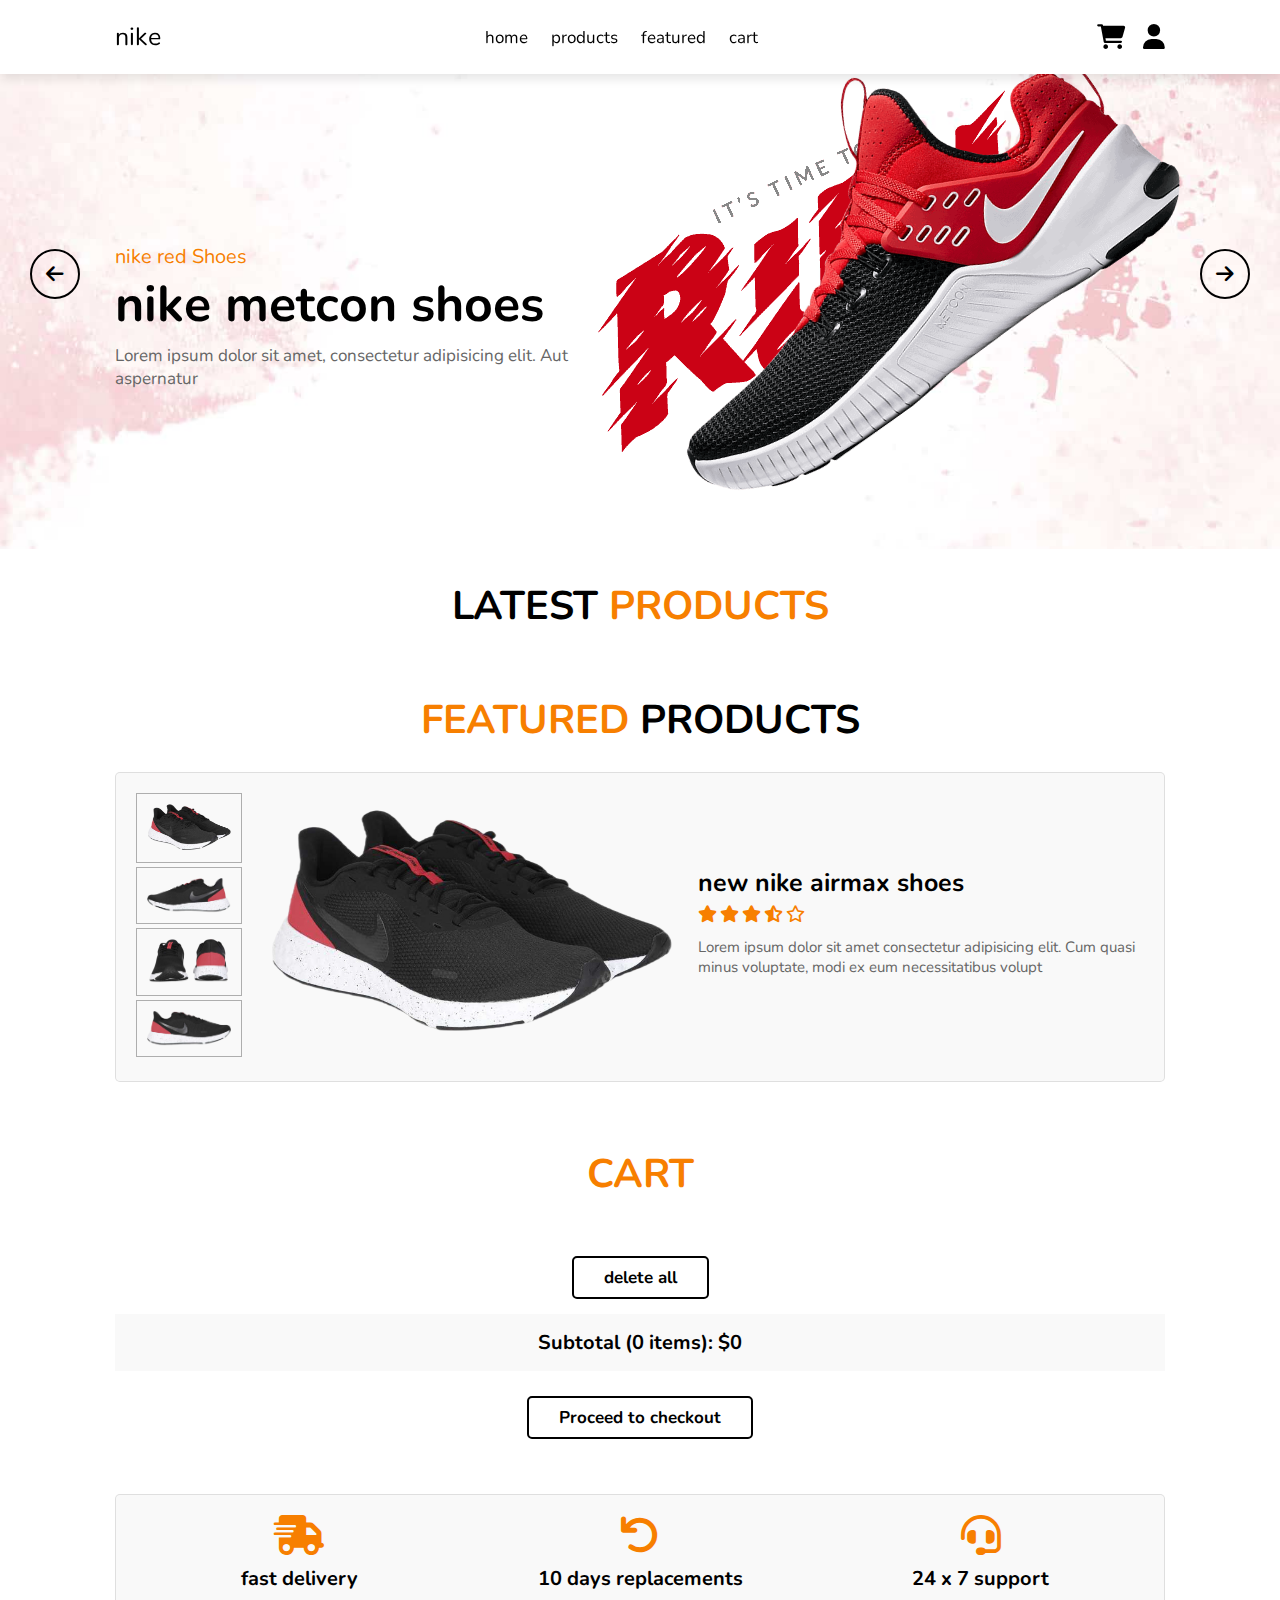
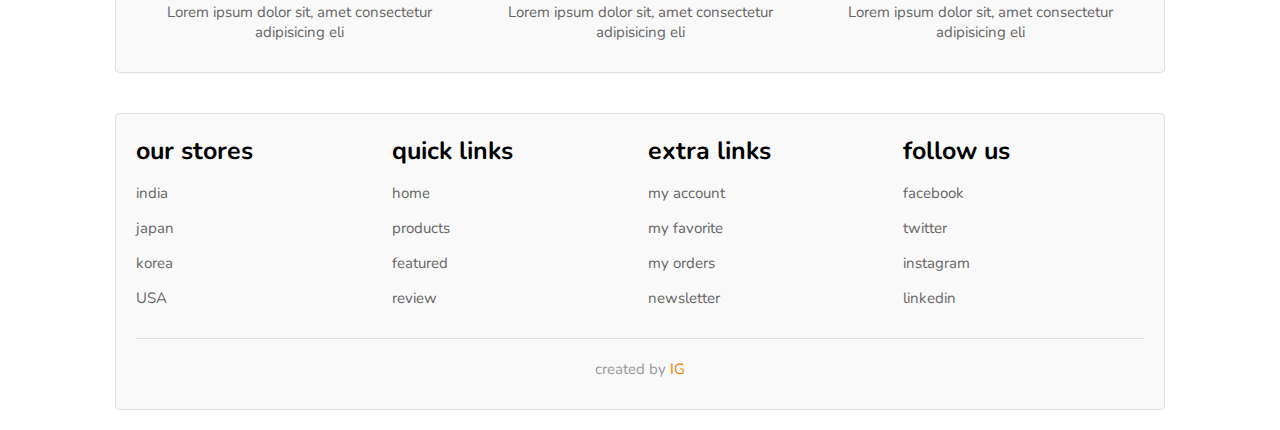
<file: index.html>
<!DOCTYPE html>
<html lang="en">
<head>
    <meta charset="UTF-8">
    <meta http-equiv="X-UA-Compatible" content="IE=edge">
    <meta name="viewport" content="width=device-width, initial-scale=1.0">
    <title>Shoes store</title>

    <!-- font awesome -->
    <link rel="stylesheet" href="https://cdnjs.cloudflare.com/ajax/libs/font-awesome/6.0.0-beta3/css/all.min.css">

    <link rel="stylesheet" href="style.css">
    <link rel="stylesheet" href="responsive.css">
    
</head>   

<!-- 🍚추가할 것
    wish list page
    log in page
    join up page

-->
<body>

    <header>
        <!-- 🥒js12 -->
        <div id="menu-bar" class="fas fa-bars"></div>

        <a href="./index.html" class="logo">nike</a>

        <!-- 🥒js12 -->
        <nav class="navbar">
            <a href="./index.html">home</a>
            <a href="#products">products</a>
            <a href="#featured">featured</a>        
            <a href="./cart.html">cart</a>        
        </nav>

        <div class="icons">
            <a href="./cart.html" class="fas fa-shopping-cart"></a>
            <!-- <a href="./wishList.html" class="fas fa-heart"></a> -->
            <a href="./mypage.html" class="fas fa-user"></a>
        </div>
    </header>

    <!-- 🍉js110 notification_ballon -->

    <!--     
    <div class="notification_ballon">
        <div class="container">
            <div class="rectangle">
                <div class="notification-text">
                    added to cart
                </div>
            </div>
        </div>
    </div>
    -->

    <!-- <div id="snackbar"></div> -->
    <div id="toast-box"></div>


    <!-- home section -->
    <section class="home" id="home">
        <div class="slide-container active">
            <div class="slide">
                <div class="content">
                    <span>nike red Shoes</span>
                    <h3>nike metcon shoes</h3>
                    <p>Lorem ipsum dolor sit amet, consectetur adipisicing elit. Aut aspernatur </p>
                    <!-- <a href="#" class="btn">add to cart</a> -->
                </div>
                <div class="image">
                    <img src="./images/home-shoe-1.png" class="shoe" alt="">
                    <img src="./images//home-text-1.png" class="text" alt="">
                </div>
            </div>
        </div>

        <div class="slide-container ">
            <div class="slide">
                <div class="content">
                    <span>nike blue Shoes</span>
                    <h3>nike metcon shoes</h3>
                    <p>Lorem ipsum dolor sit amet, consectetur adipisicing elit. Aut aspernatur </p>
                    <!-- <a href="#" class="btn">add to cart</a> -->
                </div>
                <div class="image">
                    <img src="./images/home-shoe-2.png" class="shoe" alt="">
                    <img src="./images//home-text-2.png" class="text" alt="">
                </div>
            </div>
        </div>

        <div class="slide-container ">
            <div class="slide">
                <div class="content">
                    <span>nike yellow Shoes</span>
                    <h3>nike metcon shoes</h3>
                    <p>Lorem ipsum dolor sit amet, consectetur adipisicing elit. Aut aspernatur </p>
                    <!-- <a href="#" class="btn">add to cart</a> -->
                </div>
                <div class="image">
                    <img src="./images/home-shoe-3.png" class="shoe" alt="">
                    <img src="./images//home-text-3.png" class="text" alt="">
                </div>
            </div>
        </div>

        <!-- 🥒js22 -->
        <div id="prev" class="fas fa-arrow-left" onclick="prev()"></div>
        <div id="next" class="fas fa-arrow-right" onclick="next()"></div>
    </section>


    <!-- Latest products section -->

 
<section class="products" id="products">

    <h1 class="heading"> latest <span>products</span> </h1>

    <div class="box-container">
        <!-- 🥒 js100. rendering -->
<!-- 
            <div class="box">
                <div class="icons">
                    <button href="#" class="fas fa-heart"></button>             
                    <button href="#" class="fas fa-shopping-cart"></button>
                </div>
                <img src="images/product-1.png" alt="">
                <div class="content">
                    <h3>nike shoes</h3>
                    <div class="price">$120.99 <span>$150.99</span></div>
                    <div class="stars">
                        <i class="fas fa-star"></i>
                        <i class="fas fa-star"></i>
                        <i class="fas fa-star"></i>
                        <i class="fas fa-star"></i>
                        <i class="far fa-star"></i>
                    </div>
                    <a href="#" class="btn">add to cart</a>
                </div>
            </div>

            <div class="box">
                <div class="icons">
                    <button href="#" class="fas fa-heart"></button>             
                    <button href="#" class="fas fa-shopping-cart"></button>
                </div>
                <img src="images/product-2.png" alt="">
                <div class="content">
                    <h3>nike shoes</h3>
                    <div class="price">$120.99 <span>$150.99</span></div>
                    <div class="stars">
                        <i class="fas fa-star"></i>
                        <i class="fas fa-star"></i>
                        <i class="fas fa-star"></i>
                        <i class="fas fa-star"></i>
                        <i class="far fa-star"></i>
                    </div>
                    <a href="#" class="btn">add to cart</a>
                </div>
            </div>

            <div class="box">
                <div class="icons">
                    <button href="#" class="fas fa-heart"></button>             
                    <button href="#" class="fas fa-shopping-cart"></button>
                </div>
                <img src="images/product-3.png" alt="">
                <div class="content">
                    <h3>nike shoes</h3>
                    <div class="price">$120.99 <span>$150.99</span></div>
                    <div class="stars">
                        <i class="fas fa-star"></i>
                        <i class="fas fa-star"></i>
                        <i class="fas fa-star"></i>
                        <i class="fas fa-star"></i>
                        <i class="far fa-star"></i>
                    </div>
                    <a href="#" class="btn">add to cart</a>
                </div>
            </div>

            <div class="box">
                <div class="icons">
                    <button href="#" class="fas fa-heart"></button>             
                    <button href="#" class="fas fa-shopping-cart"></button>
                </div>
                <img src="images/product-4.png" alt="">
                <div class="content">
                    <h3>nike shoes</h3>
                    <div class="price">$120.99 <span>$150.99</span></div>
                    <div class="stars">
                        <i class="fas fa-star"></i>
                        <i class="fas fa-star"></i>
                        <i class="fas fa-star"></i>
                        <i class="fas fa-star"></i>
                        <i class="far fa-star"></i>
                    </div>
                    <a href="#" class="btn">add to cart</a>
                </div>
            </div>

            <div class="box">
                <div class="icons">
                    <button href="#" class="fas fa-heart"></button>             
                    <button href="#" class="fas fa-shopping-cart"></button>
                </div>
                <img src="images/product-5.png" alt="">
                <div class="content">
                    <h3>nike shoes</h3>
                    <div class="price">$120.99 <span>$150.99</span></div>
                    <div class="stars">
                        <i class="fas fa-star"></i>
                        <i class="fas fa-star"></i>
                        <i class="fas fa-star"></i>
                        <i class="fas fa-star"></i>
                        <i class="far fa-star"></i>
                    </div>
                    <a href="#" class="btn">add to cart</a>
                </div>
            </div>

            <div class="box">
                <div class="icons">
                    <button href="#" class="fas fa-heart"></button>             
                    <button href="#" class="fas fa-shopping-cart"></button>
                </div>
                <img src="images/product-6.png" alt="">
                <div class="content">
                    <h3>nike shoes</h3>
                    <div class="price">$120.99 <span>$150.99</span></div>
                    <div class="stars">
                        <i class="fas fa-star"></i>
                        <i class="fas fa-star"></i>
                        <i class="fas fa-star"></i>
                        <i class="fas fa-star"></i>
                        <i class="far fa-star"></i>
                    </div>
                    <a href="#" class="btn">add to cart</a>
                </div>
            </div> -->

    </div>

</section>





    <!-- featured section -->

    <section class="featured" id="featured">

        <h1 class="heading"><span>featured</span> products</h1>

        <div class="row">
            <div class="image-container">
                <div class="small-image">
                    <!-- 🥒js39 -->
                    <img src="images/f-img-1.1.png" class="featured-image-1" alt="">
                    <img src="images/f-img-1.2.png" class="featured-image-1" alt="">
                    <img src="images/f-img-1.3.png" class="featured-image-1" alt="">
                    <img src="images/f-img-1.4.png" class="featured-image-1" alt="">
                </div>

                <!-- 🥒js39-30 -->
                <div class="big-image">
                    <img src="./images/f-img-1.1.png" alt="" class="big-image-1">
                </div>
            </div>

            <div class="content">
                <h3>new nike airmax shoes</h3>
                <div class="stars">
                    <i class="fas fa-star"></i>
                    <i class="fas fa-star"></i>
                    <i class="fas fa-star"></i>
                    <i class="fa-solid fa-star-half-stroke"></i>
                    <i class="far fa-star"></i>
                </div>
                <p>Lorem ipsum dolor sit amet consectetur adipisicing elit. Cum quasi minus voluptate, modi ex eum necessitatibus volupt</p>
                <!-- 
                    <div class="price">$80.99  <span>$120.99</span></div>
                     <a href="#" class="btn">add to cart</a> 
                -->
            </div>
        </div>          
    </section>
    
      <!-- cart section -->
  <!-- <section id="cartSection"> -->
  <section class="cartSection">
        
    <h1 class="heading"><span>Cart</span> </h1>

    <div class="cart">
        <div class="cart-header">
            <div class="column1"></div>
            <div class="column2"> </div>
            <div class="column3"></div>
        </div>
        <div class="cart-items">

            <!-- 🥒js13-40 - render Cart Items -->
        <!-- 

            <div class="cart-item">
                <div class="item-info">
                    <img src="./img/Clothing-Fill-Color(1).png" alt="">
                    <h4>item.name</h4>
                </div>
                <div class="unit-price">
                    <small>$</small>item.price
                </div>
                <div class="units">
                    <div class="btn minus" >-</div>
                    <div class="number">numberOfUnits</div>
                    <div class="btn plus" >+</div>           
                </div>
            </div>

        -->
        </div>
        <div class="cart-footer">
            <div class="delete-all">
                <button class="delete-all-btn btn">delete all</button>
            </div>
            <h1 class="subtotal">
                Subtotal (0 items): $0
            </h1>
            <div class="checkout">
                <button class="btn checkoutBtn">Proceed to checkout</button>
                
            </div>
        </div>
  </section>

       <!-- service section -->
    
    <section class="service">
        <div class="box-container">
            <div class="box">
                <i class="fas fa-shipping-fast"></i>
                <h3>fast delivery</h3>
                <p>Lorem ipsum dolor sit, amet consectetur adipisicing eli</p>
            </div>

            <div class="box">
                <i class="fas fa-undo"></i>
                <h3>10 days replacements</h3>
                <p>Lorem ipsum dolor sit, amet consectetur adipisicing eli</p>
            </div>

            <div class="box">
                <i class="fas fa-headset"></i>
                <h3>24 x 7 support</h3>
                <p>Lorem ipsum dolor sit, amet consectetur adipisicing eli</p>
            </div>


        </div>
    </section>


    <!-- footer  section-->
    <section class="footer">
        <div class="box-container">
            <div class="box">
                <h3>our stores</h3>
                <a href="#">india</a>
                <a href="#">japan</a>
                <a href="#">korea</a>
                <a href="#">USA</a>                
            </div>

            <div class="box">
                <h3>quick links</h3>
                <a href="#">home</a>
                <a href="#">products</a>
                <a href="#">featured</a>
                <a href="#">review</a>                
            </div>

            <div class="box">
                <h3>extra links</h3>
                <a href="#">my account</a>
                <a href="#">my favorite</a>
                <a href="#">my orders</a>
                <a href="#">newsletter</a>                
            </div>

            <div class="box">
                <h3>follow us</h3>
                <a href="#">facebook</a>
                <a href="#">twitter</a>
                <a href="#">instagram</a>
                <a href="#">linkedin</a>                
            </div>

            <div class="credit">created by <span>IG</span></div>
        </div>
    </section>


  









    <script src="./products.js"></script>
    <script src="script.js"></script>
</body>
</html>
</file>
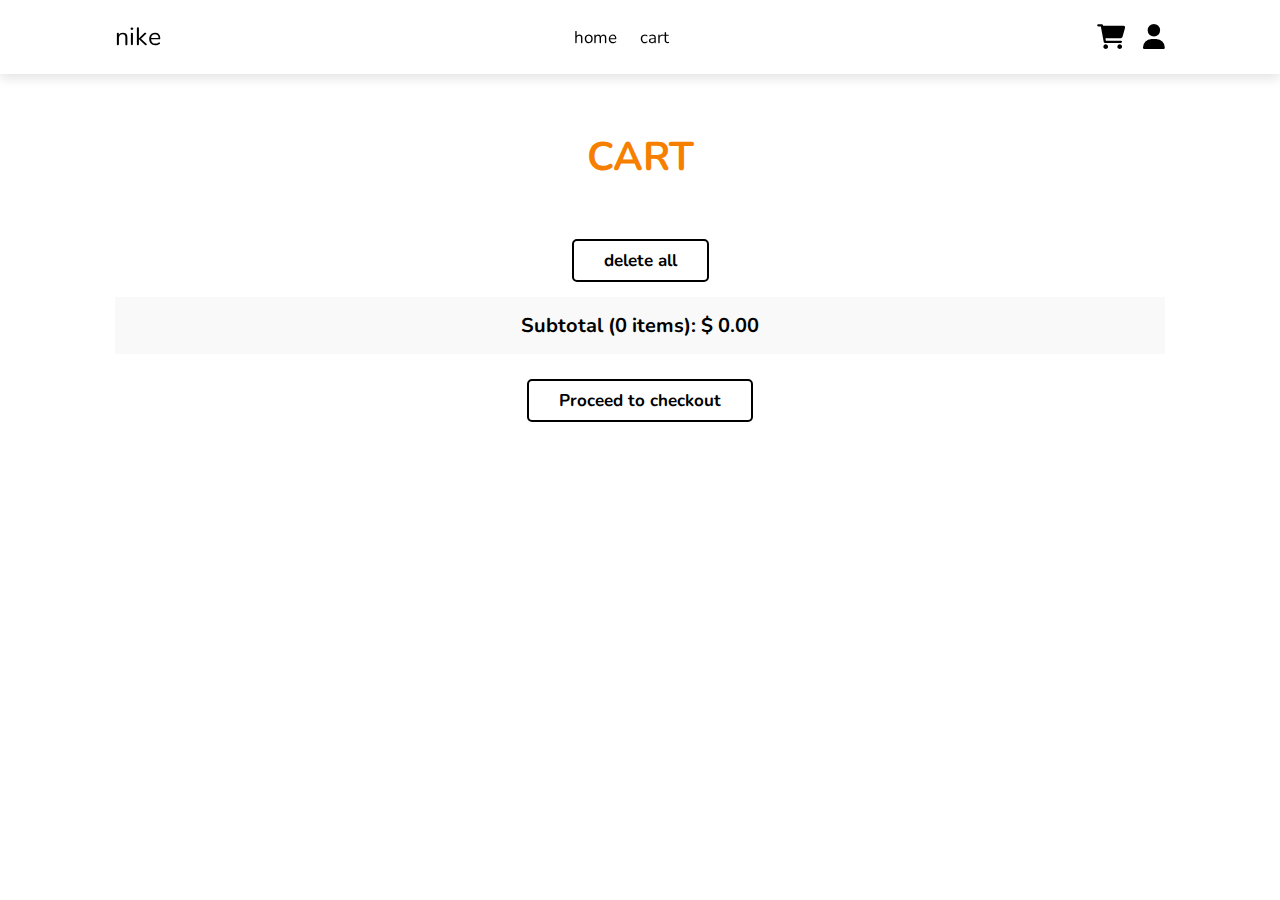
<file: cart.html>
<!DOCTYPE html>
<html lang="en">
<head>
    <meta charset="UTF-8">
    <meta http-equiv="X-UA-Compatible" content="IE=edge">
    <meta name="viewport" content="width=device-width, initial-scale=1.0">
    <title>Document</title>

     <!-- font awesome -->
     <link rel="stylesheet" href="https://cdnjs.cloudflare.com/ajax/libs/font-awesome/6.0.0-beta3/css/all.min.css">

    <link rel="stylesheet" href="style.css">
    <link rel="stylesheet" href="responsive.css">

</head>
<body>
    <nav class="nav">
    </nav>


    <div style="padding: 5rem;"></div>
 


    <section id="cartSection">
        
        <h1 class="heading"><span>Cart</span> </h1>
    
        <div class="cart">
            <div class="cart-header">
                <div class="column1"></div>
                <div class="column2"> </div>
                <div class="column3"></div>
            </div>
            <div class="cart-items">
    
                <!-- 🍖js13-40 - render Cart Items -->
            <!-- 
    
                <div class="cart-item">
                    <div class="item-info">
                        <img src="./img/Clothing-Fill-Color(1).png" alt="">
                        <h4>item.name</h4>
                    </div>
                    <div class="unit-price">
                        <small>$</small>item.price
                    </div>
                    <div class="units">
                        <div class="btn minus" >-</div>
                        <div class="number">numberOfUnits</div>
                        <div class="btn plus" >+</div>           
                    </div>
                </div>
    
            -->
            </div>
            <div class="cart-footer">
                <div class="delete-all">
                    <button class="delete-all-btn btn">delete all</button>
                </div>
                <h1 class="subtotal">
                    Subtotal (0 items): $0
                </h1>
                <div class="checkout">
                    <button class="btn checkoutBtn">Proceed to checkout</button>
                    
                </div>
            </div>
    </section>


    <footer></footer>


    




<script src="./nav.js"></script>
    <script src="./products.js"></script>
    <script src="cart.js"></script>
</body>
</html>
</file>
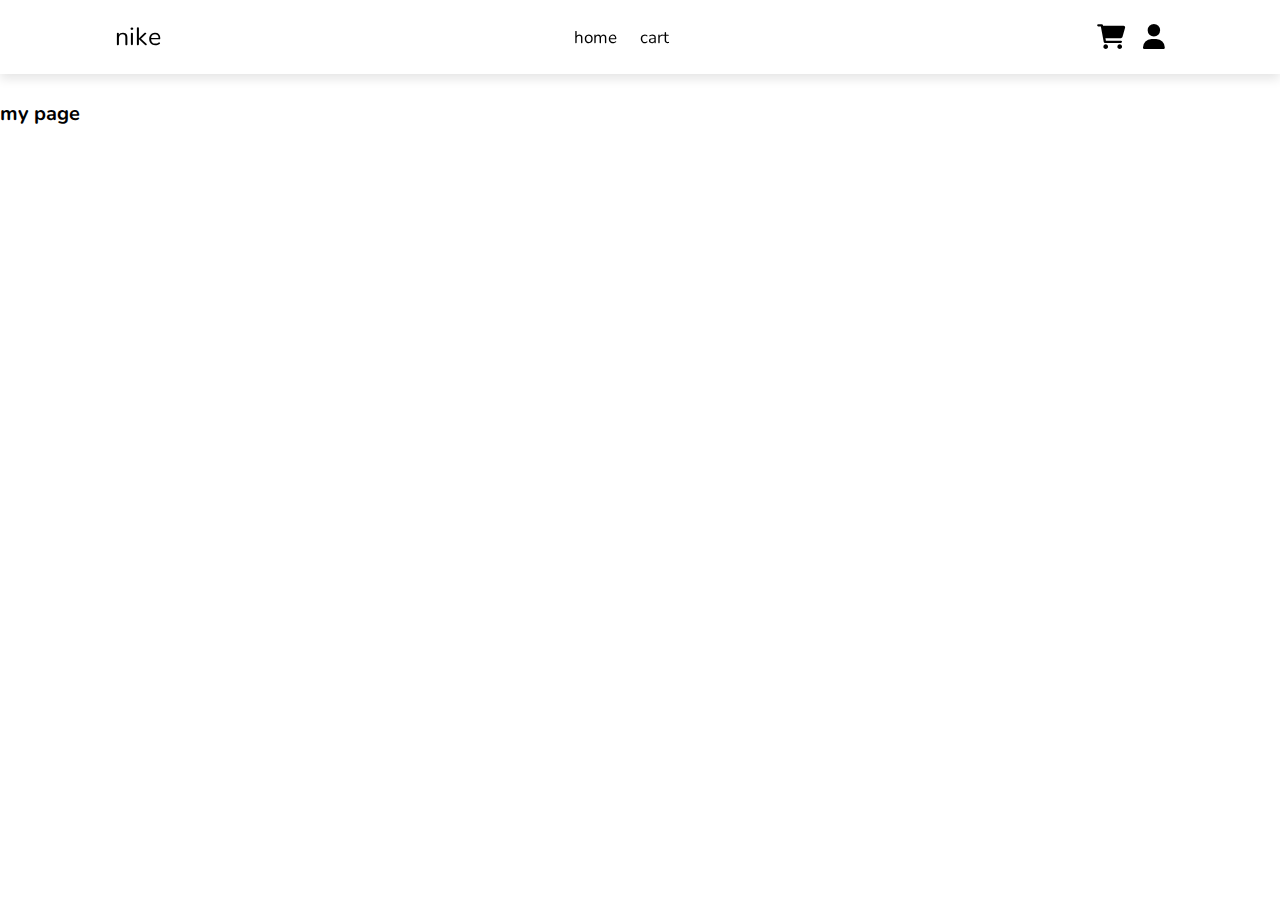
<file: mypage.html>
<!DOCTYPE html>
<html lang="en">
<head>
    <meta charset="UTF-8">
    <meta http-equiv="X-UA-Compatible" content="IE=edge">
    <meta name="viewport" content="width=device-width, initial-scale=1.0">
    <title>Document</title>

     <!-- font awesome -->
     <link rel="stylesheet" href="https://cdnjs.cloudflare.com/ajax/libs/font-awesome/6.0.0-beta3/css/all.min.css">

    <link rel="stylesheet" href="style.css">
    <link rel="stylesheet" href="responsive.css">

</head>
<body>
    <nav class="nav">
    </nav>
    <div style="padding: 5rem;"></div>

    <section class="home" id="home">
        
        <h1>my page</h1>
    </section>

    <footer></footer>


    <script src="./nav.js"></script>
</body>
</html>
</file>
<file: style.css>
@import url('https://fonts.googleapis.com/css2?family=Nunito:wght@200;300;400;600;700&display=swap');

:root{
    --black: #000;
    --orange: #f77f00;
}

*{
    font-family: 'Nunito', sans-serif;
    margin: 0; 
    padding: 0;    
    box-sizing: border-box;
    outline: none; 
    border: none;
    text-decoration: none;
    transition: all .2s linear;
}

html{    
    font-size: 62.5%;
    overflow-x: hidden;
      /* 🍚scroll-padding-top:
  scroll했을때 top에 padding을 넣고 멈춤
   https://developer.mozilla.org/en-US/docs/Web/CSS/scroll-padding-top  */
    scroll-padding-top: 6rem;
    scroll-behavior: smooth;
}

section{
    padding: 2rem 9%;
}

.heading{
    text-align: center;
    text-transform: uppercase;
    font-size: 4rem;
    color: var(--black);
    padding: 1rem;
}

.heading span{
    text-transform: uppercase;
    color: var(--orange);
}

.btn{
    display: inline-block;
    margin-top: 1rem;
    border-radius: .5rem;
    border: 0.2rem solid var(--black);
    font-weight: bolder;
    font-size: 1.7rem;
    color: var(--black);
    cursor: pointer;
    background-color: #fff;
    padding: 0.8rem 3rem;
}

.btn:hover{
    background:var(--orange);
    color:#fff;
}

.btn:active {
    position: relative;
    top: 1px;
  }


/* header section*/

header{
    position: fixed;
    top: 0; left: 0; right: 0;
    z-index: 1000;
    background-color: #fff;
    padding: 2rem 9%;
    display: flex;
    align-items: center;
    justify-content: space-between;
    box-shadow: 0 0.5rem 1rem rgba(0, 0, 0, 0.1); 
    
}

header .logo{
    font-size: 2.5rem;
    color: var(--black);
}

header .navbar a{
    font-size: 1.7rem;
    color: var(--black);
    margin: 0 1rem;
}

header .navbar a:hover{
    color: var(--orange);
}

header .icons a {
    font-size: 2.5rem;
    color: var(--black);
    margin-left: 1.5rem;
    
}

header .icons a:hover{
    color: var(--orange);
}

#menu-bar{
    font-size: 2.5rem;
    padding: 0.5rem 1.5rem;
    border: 0.1rem solid var(--black);
    color: var(--black);
    border-radius: 0.3rem;
    cursor: pointer;
    display: none; /* 🥒css30 */
}


/* 👉js110 toast  */
 
.toast {
    visibility: hidden;
    
    min-width: 250px;
    margin-left: -125px;

    background-color: #333;
    color: #fff;
    text-align: center;
    border-radius: 5px;
    padding: 16px;

    position: fixed;
    left: 50%;
    bottom: 30px;

    font-size: 17px;
    z-index: 1;
    }

.show {
visibility: visible;
-webkit-animation: fadein 0.5s, fadeout 0.5s 2.5s;
animation: fadein 0.5s, fadeout 0.5s 2.5s;
}

@-webkit-keyframes fadein {
from {bottom: 0; opacity: 0;} 
to {bottom: 30px; opacity: 1;}
}

@keyframes fadein {
from {bottom: 0; opacity: 0;}
to {bottom: 30px; opacity: 1;}
}

@-webkit-keyframes fadeout {
from {bottom: 30px; opacity: 1;} 
to {bottom: 0; opacity: 0;}
}

@keyframes fadeout {
from {bottom: 30px; opacity: 1;}
to {bottom: 0; opacity: 0;}
}


  
  @keyframes scale-in {
    100% {
        transform: scale(1);
        opacity: 1;
    }
  }
  
  @keyframes expand {
    50% {
        width: 350px;
        border-radius: 6px;
    }
    100% {
        width: 300px;
        border-radius: 4px;
        box-shadow: 0px 1px 3px 0px rgba(0,0,0,.2),
                                0px 1px 1px 0px rgba(0,0,0,.14),
                                0px 3px 3px -1px rgba(0,0,0,.12);
    }
  }
  
  @keyframes fade-in {
    0% {
        opacity: 0;
    }
    100% {
        opacity: .8;
    }
  }

  


/* home section */

.home{
    padding: 0;
    position: relative;
}

.home .slide-container .slide{
    
    min-height: 50vh;
    
    display: flex;
    align-items: center;
    flex-wrap: wrap; /* 🦄 flex*/
    
    gap: 1.5rem; /* 🦄flex에서도 사용가능 */
    padding: 0 9%;
    padding-top: 9rem;
}


.home .slide-container .slide .content{
    
     /* 🦄https://developer.mozilla.org/en-US/docs/Web/CSS/flex      
     flex-grow : 1;        (여백을 각 div가 1씩 똑같이 나눠가짐)
    flex-shrink : 1;      (화면크기따라서 같이 작아짐)
    flex-basis : 40rem;     (기본크기 40rem)
    */
     flex: 1 1 40rem;
     animation: slideContent 0.5s linear 1s backwards;
}

@keyframes slideContent{
    0%{
        opacity: 0;
        transform: translateX(-10rem);
    }
}

.home .slide-container .slide .image{
    flex: 1 1 50rem;        /* 🦄 flex */
    padding-bottom: 15rem;
    position: relative;
    z-index: 0;
}

.home .slide-container .slide .image .shoe{
    
    width: 100%;
    transform: rotate(-35deg);
    animation: shoe 0.3s linear;
}

@keyframes shoe {
    0%{
        transform: rotate(0deg) scale(0.5);
    }
    
}

.home .slide-container .slide .image .text{
    position: absolute;
    top: 0; left: 0;
    z-index: -1;
    animation: shoeText 0.5s linear 0.5s backwards;
}

@keyframes shoeText {
    0%{
        opacity: 0;
        top: -10rem;
    }    
}

.home .slide-container .slide .content span{
    font-size: 2rem;
    color: var(--orange);
}
.home .slide-container .slide .content h3{
    font-size: 5rem;
    color: var(--black);
}
.home .slide-container .slide .content p{
    font-size: 1.7rem;
    color: #666;
    padding: 0.5rem 0;
}

.home .slide-container:nth-child(1) .slide{
    background: url(./images/home-bg-1.jpg) no-repeat;
    background-size: cover;
    background-position: center;
}
.home .slide-container:nth-child(2) .slide{
    background: url(./images/home-bg-2.jpg) no-repeat;
    background-size: cover;
    background-position: center;
}
.home .slide-container:nth-child(3) .slide{
    background: url(./images/home-bg-3.jpg) no-repeat;
    background-size: cover;
    background-position: center;
}

.home .slide-container{
    display: none; /* 🥒js22 css  */
}

.home .slide-container.active{
    display: block; /* 🥒js22 css  */
}

.home #prev,
.home #next{
    position: absolute;
    top: 50%;
    transform: translateY(-50%);
    border-radius: 50%;
    z-index: 100;

    height: 5rem;   /* 🥒css20 */
    width: 5rem;
    line-height: 4.5rem; /* 🦄css20 수직정렬 */
    font-size: 2rem;

    color: var(--black);
    border: 0.2rem solid var(--black);
    cursor: pointer;
    text-align: center; /* 🦄수평정렬 */
}

.home #prev{
    left:3rem;
}
  
.home #next{
    right:3rem;
}

.home #prev:hover,
.home #next:hover{
  color:#fff;
  background:var(--orange);
}


/* service section*/

.service .box-container{

    display: flex;
    flex-wrap: wrap;
    gap: 1.5rem;
    background: #f9f9f9;
    border: 0.1rem solid rgba(0, 0, 0, 0.1);
    border-radius: 0.5rem;
    padding: 2rem;
}

.service .box-container .box{    
    text-align: center;
    flex:  1 1 30rem;
}

.service .box-container .box i{
    font-size: 4rem;
    color: var(--orange);
}
.service .box-container .box h3{
    font-size: 2rem;
    color:var(--black);
    padding-top: 1rem;
    
}
.service .box-container .box p{
    font-size: 1.5rem;
    color:#666;
    padding:1rem 0;
}


/*Latest products section */

.products .box-container{
    display: flex;
    flex-wrap: wrap;
    gap: 1.5rem;
}

.products .box-container .box{
    flex:1 1 30rem;

    position: relative;

    border:.1rem solid rgba(0,0,0,.1);
    border-radius: .5rem;
    text-align: center;

    overflow: hidden;
    background:#f9f9f9;

}

.products .box-container .box .content{
    padding:1.5rem;
}

.products .box-container .box img{
    height: 10rem;
    transform: rotate(-35deg);

    /* 🦄filter  이미지에 세피아, 흑백같은 효과 넣기*/
    filter: drop-shadow(0 0.5rem 1rem ); 

    margin: 8rem 2rem;
}

.products .box-container .box:hover img{
    transform: rotate( 0deg) scale(1.2);
}

.products .box-container .box .icons{
    display: flex;
    flex-flow: column;  /* 🦄flex-flow */
    position: absolute; 
    top:.5rem; left:-10rem; /* css */

}

.products .box-container .box:hover .icons{
    left:1rem;
}

.products .box-container .box .icons button{
    height:4.5rem;
    width:5rem;
    line-height: 4.5rem;
    font-size: 2rem;
    color:var(--black);
    border:.1rem solid var(--black);
    border-radius: .5rem;
    background:#fff;
    margin-top: .5rem;
}

.products .box-container .box .icons button:hover{
    background:var(--orange);
    color:#fff;
}
  
.products .box-container .box .content h3{
    color:var(--black);
    font-size: 2.5rem;
}

.products .box-container .box .content .price{
    color:var(--black);
    font-size: 2.5rem;
    font-weight: bolder;
    padding:1rem 0;
}
  
.products .box-container .box .content .price span{
    color:var(--orange);
    font-size: 1.5rem;
    text-decoration: line-through; /* 🦄 text-decoration */
    
}
  
.products .box-container .box .content .stars{
    padding-bottom: 1rem;
}

.products .box-container .box .content .stars i{
    font-size: 1.7rem;
    color:var(--orange);
}

/* featured section  */
.featured .row{
    display: flex;
    flex-wrap: wrap;
    gap:1.5rem;
    border:.1rem solid rgba(0,0,0,.1);
    border-radius: .5rem;
    background:#f9f9f9;
    padding:2rem;
    align-items: center;
    margin:1.5rem 0;
    
}
  
.featured .row .content{
    flex:1 1 40rem;
}
.featured .row .image-container{
    display:flex;
    gap:1.5rem;
    align-items: center;
    flex:1 1 50rem;
}
.featured .row .image-container .small-image{
    width:20%;
}

.featured .row .image-container .big-image{
    width:80%;
    padding:1rem;
}

.featured .row .image-container .small-image img{
    width:100%;
    padding:1rem;
    border:.1rem solid rgba(0,0,0,.3);
    cursor: pointer;
}
.featured .row .image-container .small-image img:hover{
    background:#ccc;
}

.featured .row .image-container .big-image img{
    width:100%;
}

.featured .row .image-container .big-image img:hover{
    transform: scale(1.05);
}

.featured .row .content h3{
    font-size: 2.5rem;
    color:var(--black);
    
}
.featured .row .content .stars i{
    font-size: 1.7rem;
    color:var(--orange);
    padding:.5rem 0;
}

.featured .row .content p{
   
    font-size: 1.5rem;
    color:#666;
    padding:1rem 0;
}

.featured .row .content .price{
    font-size: 2.5rem;
    color:var(--black);
    font-weight: bolder;
}
  
.featured .row .content .price span{
    font-size: 1.5rem;
    color:var(--orange);
    text-decoration: line-through;
}


/* footer */

.footer .box-container{
    border:.1rem solid rgba(0,0,0,.1);
    border-radius: .5rem;
    background:#f9f9f9;
    padding:2rem;
    display: flex;
    flex-wrap: wrap;
    gap:1.5rem;
}
  

.footer .box-container .box{
    flex:1 1 20rem;
}
  
.footer .box-container .box h3{
    color:var(--black);
    font-size: 2.5rem;
    padding-bottom: 1.5rem;
}
  
.footer .box-container .box a{
    color:#666;
    font-size: 1.5rem;
    padding-bottom: 1.5rem;
    display: block;
}
  
.footer .box-container .box a:hover{
    color:var(--orange);
}
  
.footer .box-container .credit{
    text-align: center;
    width:100%;
    border-top: .1rem solid rgba(0,0,0,.1);
    font-size: 1.5rem;
    padding:1rem;
    padding-top: 2rem;
    color:#999;
}
  
.footer .box-container .credit span{
    color:var(--orange);
}
  



/*🍀🥒js13 CART */
.cart {
    width: 100%;
    position: relative;
}

.cart-header {
    display: flex;
    justify-content: space-around;
    padding: 10px 0;
}

.cart-items {
    max-height: calc(100vh - 247px);
    overflow-y: auto;
    overflow-x: hidden;
}

.cart-item {
    display: flex;
    justify-content: space-around;
    padding: 10px 0;

}
.cart-item div {
    display: flex;
    align-items: center;
    justify-content: center;
}

.cart-item .item-info {
    flex: 1;
    background-color: rgba(255, 255, 255, 0.6);

    border-radius: 0 10px 10px 0;

    padding: 10px;
}
.cart-item .item-info:hover {
    background-color: var(--orange);
    cursor: pointer;
}
.cart-item .item-info img {
    width: 175px;        
}

.cart-item .unit-price .delete {
    width: 40px;        
}

.cart-item .item-info h4{
    font-size: 20px;
}

.cart-item .unit-price {
    flex: 1;
    font-size: 20px;
}

.cart-item .units {
    flex: 1;
}
.cart-item .units .number {
    margin: 0 10px;

    font-size: 20px;
}

.cart-item .delete {
    
    cursor: pointer;

}

.cart-item .delete:hover{
    background:var(--orange);
    color:#fff;

    border-radius: 0.3rem;
}



.cart-item .units .mybtn {
    border-radius: 50%;
    border: #000 1px solid;
    padding: 1rem;

    cursor: pointer;

}    

.cart-item .units .mybtn:hover{
    background:var(--orange);
    color:#fff;
}





/* cart footer */
.cart-footer {
    width: 100%;
}
.cart-footer div, 
.cart-footer h1{
    display: flex;
    align-items: center;
    justify-content: center;

    padding: 15px 0;

    font-size: 20px;
    
}

/* .cart-footer .delete-all {
    background-color: rgb(242, 255, 58);

    cursor: pointer;
} */

  

.cart-footer .subtotal {    
    background:#f9f9f9;
}
</file>
<file: responsive.css>
@media (max-width:991px){

    html{
      font-size: 55%;
    }
  
    header{
      padding:2rem;
    }
  
    section{
      padding:2rem;
    }  
}

@media (max-width:768px){

    #menu-bar{
      display: block; /* css30 */
    }
  
    header .navbar{
      position: absolute;
      top:100%; left:-120%;
      width:100%;
      background:#eee;
      border-top: .1rem solid rgba(0,0,0,.1);
    }
  
    /* 🍖js12 */
    header .navbar.active{
      left:0;
    }
  
    header .navbar a{
      font-size: 2rem;
      background:#fff;
      border:.1rem solid var(--black);
      border-radius: .5rem;
      padding:1.5rem;
      margin:1.5rem;
      display: block;
      text-align: center;
    }
  
    .home .slide-container .slide .image .text{
      width:60%;
    }
  
    .home #prev,
    .home #next{
      top:85%;
    }  
}


@media (max-width:400px){

    html{
      font-size: 50%;
    }
  
    .home .slide-container .slide .image{
      padding-bottom: 6rem;
    }
  
    .heading{
      font-size: 3rem;
    }
  
}
</file>
